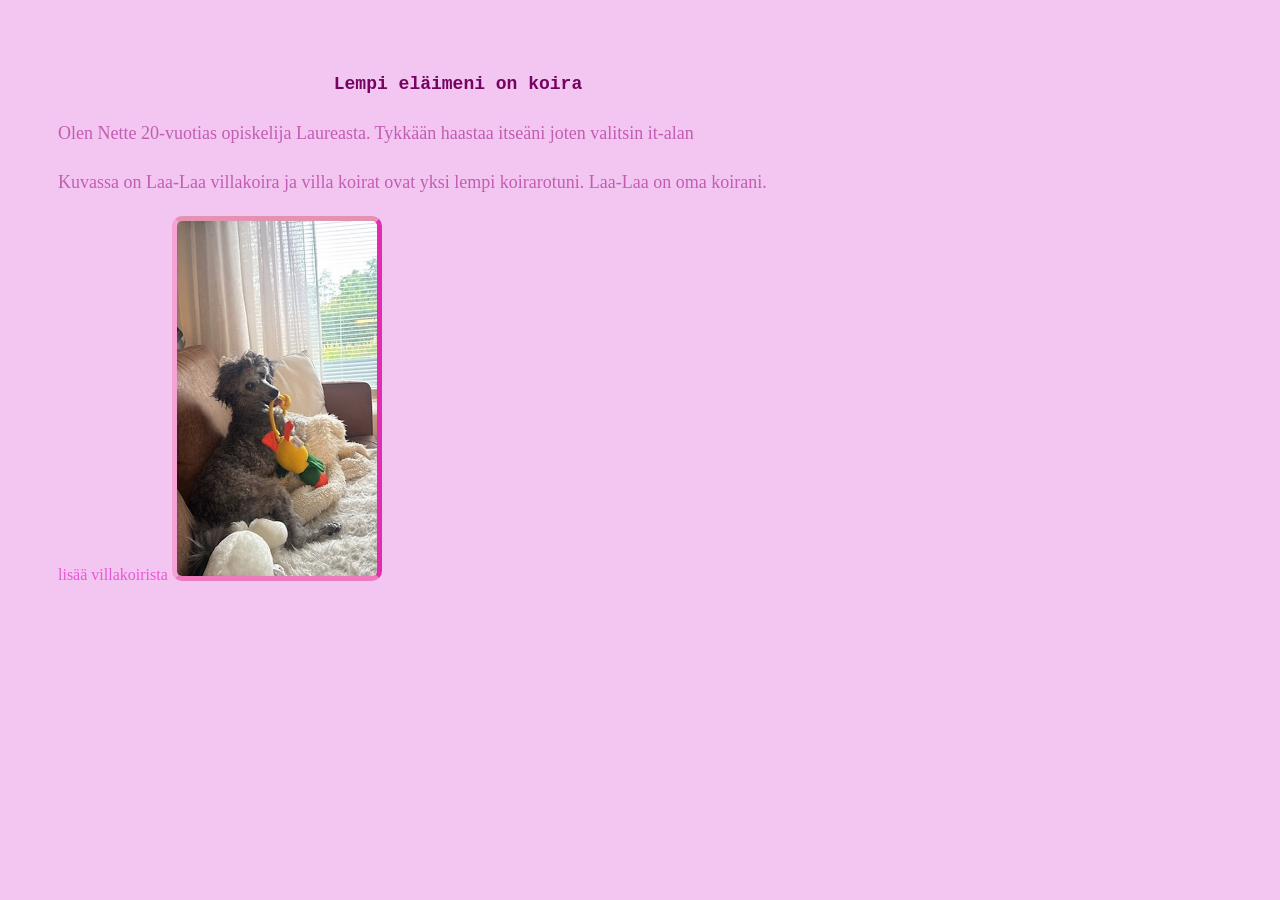
<file: WS01_html_basics/index.html>
<!DOCTYPE html> 
<html lang="fi">
    <head>
        <meta charset="UTF-8">
        <title>Lempieläimeni</title>
        <link rel="stylesheet" href="styles.css">
    </head>
            <body>
                <h1> Lempi eläimeni on koira</h1>
                <p>Olen Nette 20-vuotias opiskelija Laureasta. Tykkään haastaa itseäni joten valitsin it-alan</p>
                <p>Kuvassa on Laa-Laa villakoira ja villa koirat ovat yksi lempi koirarotuni. Laa-Laa on oma koirani.</p>
                <a href="https://villakoirakerho.com">
                    lisää villakoirista
                    </a>
                    <img src="img/8DFB01D8-5E2A-42E1-B245-1EDF67A053D8_4_5005_c.jpeg" target="_blank" 
                    alt="Laalaa leikkii">
                </body>
                    </html>
</file>
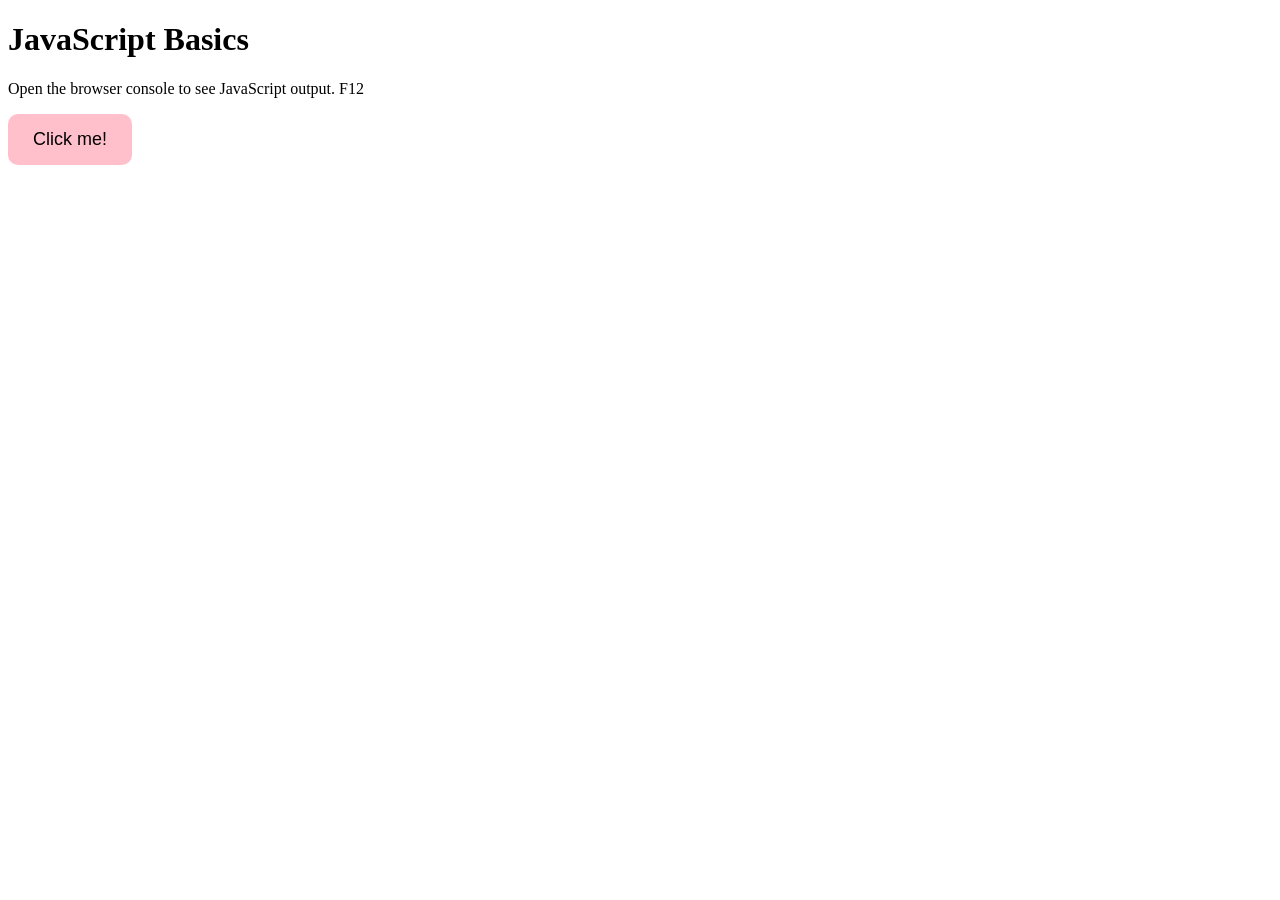
<file: WS02_teht/index.html>
<!DOCTYPE html>
<html lang="en">
<head>
    <meta charset="UTF-8">
    <meta name="viewport" content="width=device-width, initial-scale=1.0">
    <title>JavaScript Basics</title>
    
    <link rel="stylesheet" href="styles.css">
</head>

<body>

    <h1>JavaScript Basics</h1>
    <p>Open the browser console to see JavaScript output. F12</p>
<button id="myButton">Click me!</button>
    <!--Link to JavaScript file-->
    <script src="js/scrip.js"></script> 
    
</body>
</html>
</file>
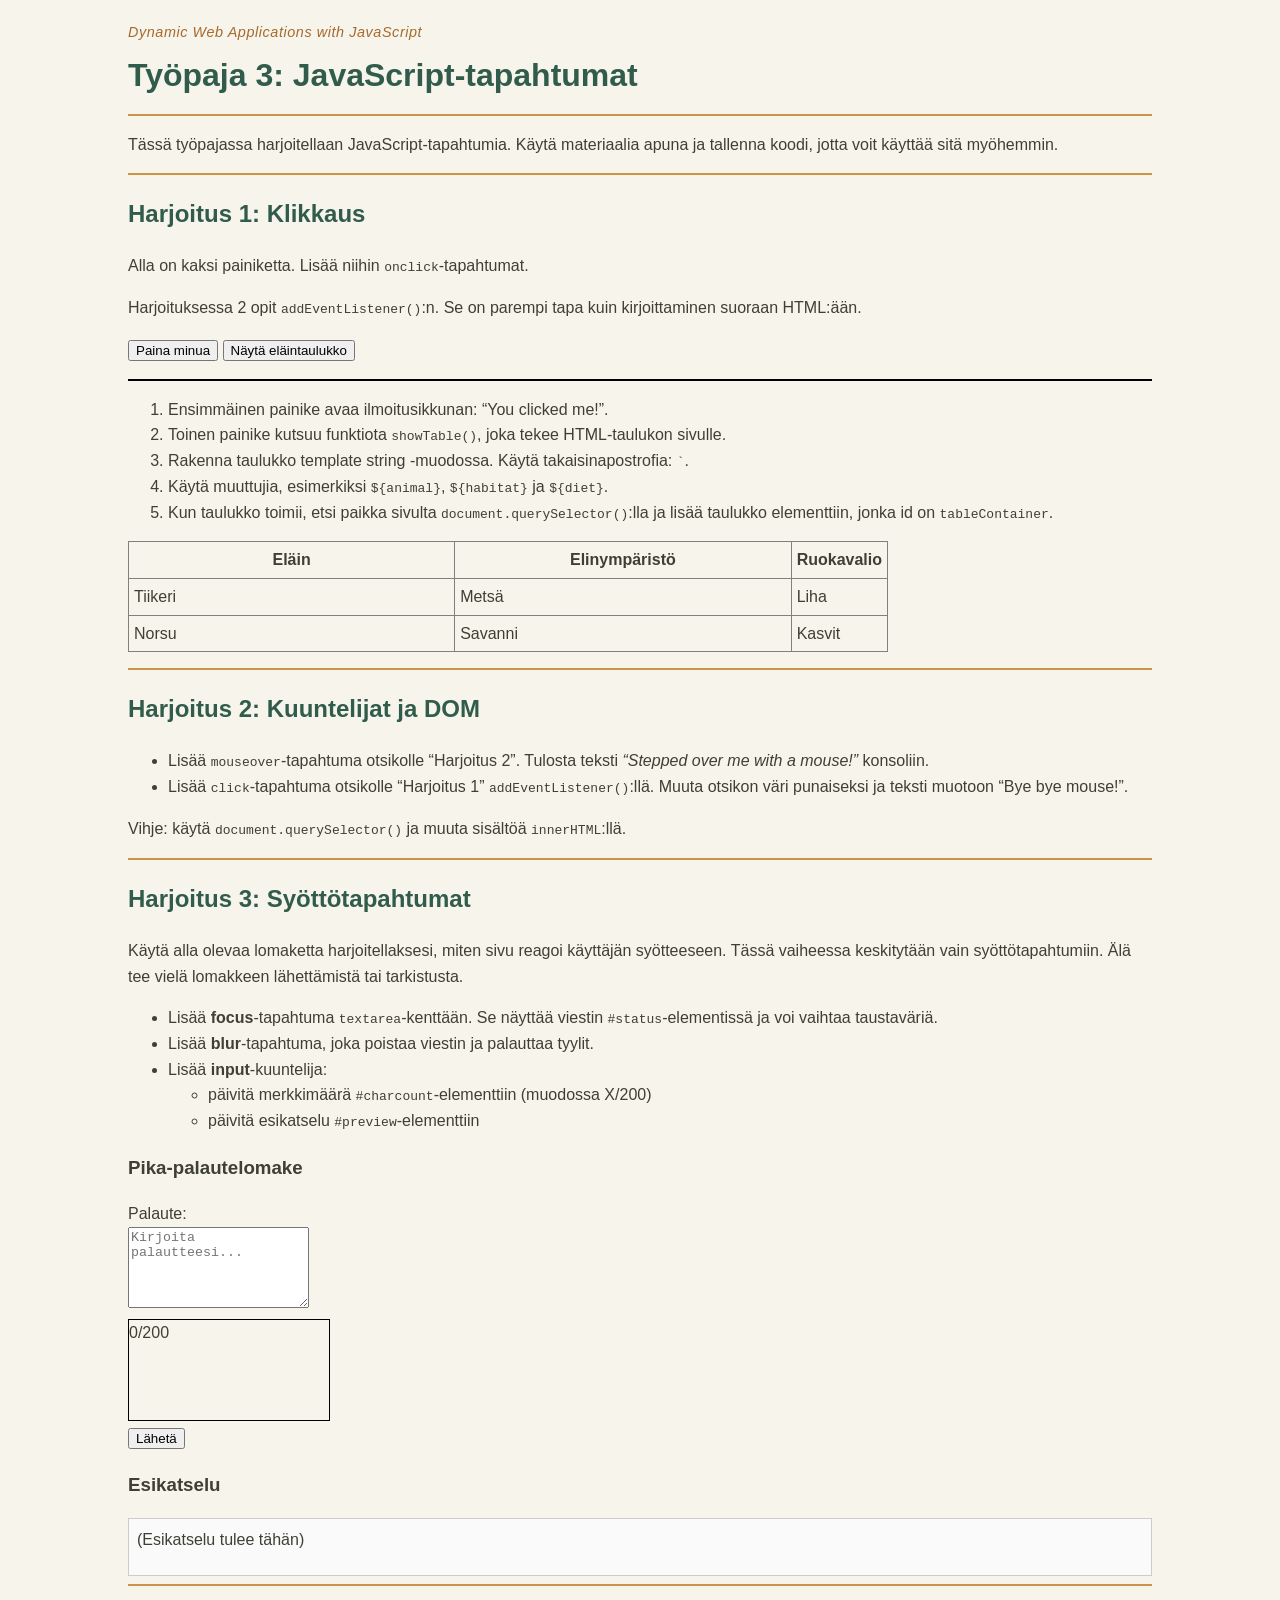
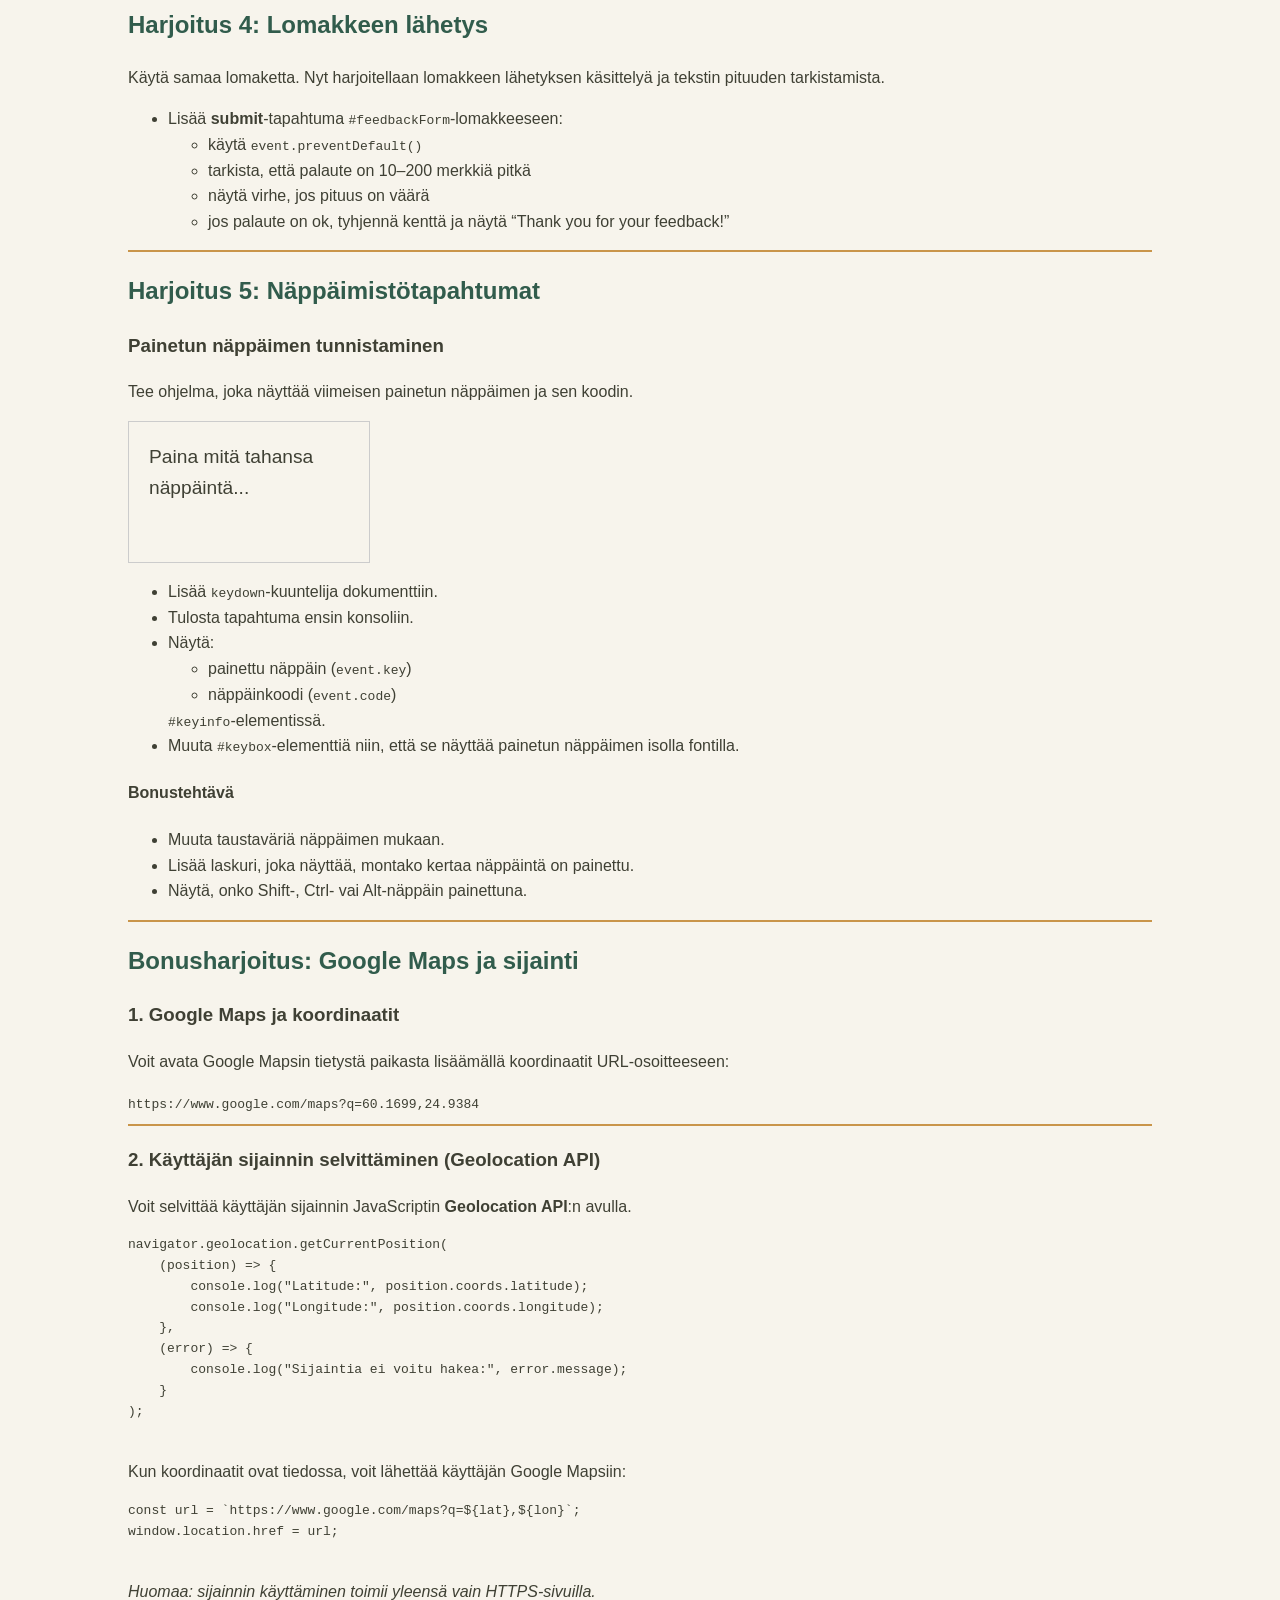
<file: WS03_teht/index.html>
<!DOCTYPE html>
<html lang="fi">
<head>
    <meta charset="utf-8">
    <title>Työpaja 3</title>
    <link rel="stylesheet" href="styles.css">
    <script src="scrip.js" defer></script>
</head>

<body class="ws3">
    <h1>Työpaja 3: JavaScript-tapahtumat</h1>
    <hr>
    <p>
        Tässä työpajassa harjoitellaan JavaScript-tapahtumia.
        Käytä materiaalia apuna ja tallenna koodi, jotta voit käyttää sitä myöhemmin.
    </p>
    <hr>

    <!-- Harjoitus 1 -->
    <h2 id="exercise1">Harjoitus 1: Klikkaus</h2>
    <p>Alla on kaksi painiketta. Lisää niihin <code>onclick</code>-tapahtumat.</p>
    <p>Harjoituksessa 2 opit <code>addEventListener()</code>:n. Se on parempi tapa kuin kirjoittaminen suoraan HTML:ään.</p>

    <p>
     <button onclick="alert('You clicked me!')">Paina minua</button>
      <button onclick="showTable()">Näytä eläintaulukko</button>
    </p>

    <div id="tableContainer"></div>

    <ol>
        <li>Ensimmäinen painike avaa ilmoitusikkunan: “You clicked me!”.</li>
        <li>Toinen painike kutsuu funktiota <code>showTable()</code>, joka tekee HTML-taulukon sivulle.</li>
        <li>Rakenna taulukko template string -muodossa. Käytä takaisinapostrofia: <code>`</code>.</li>
        <li>Käytä muuttujia, esimerkiksi <code>${animal}</code>, <code>${habitat}</code> ja <code>${diet}</code>.</li>
        <li>Kun taulukko toimii, etsi paikka sivulta <code>document.querySelector()</code>:lla ja lisää taulukko elementtiin, jonka id on <code>tableContainer</code>.</li>
    </ol>

    <table id="example" class="display">
        <thead>
            <tr>
                <th>Eläin</th>
                <th>Elinympäristö</th>
                <th>Ruokavalio</th>
            </tr>
        </thead>
        <tbody>
            <tr>
                <td>Tiikeri</td>
                <td>Metsä</td>
                <td>Liha</td>
            </tr>
            <tr>
                <td>Norsu</td>
                <td>Savanni</td>
                <td>Kasvit</td>
            </tr>
        </tbody>
    </table>

    <hr>

    <!-- Harjoitus 2 -->
    <h2 id="exercise2">Harjoitus 2: Kuuntelijat ja DOM</h2>
    <ul>
        <li>Lisää <code>mouseover</code>-tapahtuma otsikolle “Harjoitus 2”. Tulosta teksti <em>“Stepped over me with a mouse!”</em> konsoliin.</li>
        <li>Lisää <code>click</code>-tapahtuma otsikolle “Harjoitus 1” <code>addEventListener()</code>:llä. Muuta otsikon väri punaiseksi ja teksti muotoon “Bye bye mouse!”.</li>
    </ul>
    <p>Vihje: käytä <code>document.querySelector()</code> ja muuta sisältöä <code>innerHTML</code>:llä.</p>

    <hr>

    <!-- Harjoitus 3 -->
    <h2>Harjoitus 3: Syöttötapahtumat</h2>
    <p>
        Käytä alla olevaa lomaketta harjoitellaksesi, miten sivu reagoi käyttäjän syötteeseen.
        Tässä vaiheessa keskitytään vain syöttötapahtumiin. Älä tee vielä lomakkeen lähettämistä tai tarkistusta.
    </p>

    <ul>
        <li>Lisää <strong>focus</strong>-tapahtuma <code>textarea</code>-kenttään. Se näyttää viestin <code>#status</code>-elementissä ja voi vaihtaa taustaväriä.</li>
        <li>Lisää <strong>blur</strong>-tapahtuma, joka poistaa viestin ja palauttaa tyylit.</li>
        <li>Lisää <strong>input</strong>-kuuntelija:
            <ul>
                <li>päivitä merkkimäärä <code>#charcount</code>-elementtiin (muodossa X/200)</li>
                <li>päivitä esikatselu <code>#preview</code>-elementtiin</li>
            </ul>
        </li>
    </ul>

    <h3>Pika-palautelomake</h3>

    <form id="feedbackForm" novalidate>
        <label for="feedback">Palaute:</label><br>
        <textarea id="feedback" placeholder="Kirjoita palautteesi..." rows="5"></textarea><br>

        <div style="margin: 4px 0;">
            <span id="charcount">0/200</span>
            <span id="status" aria-live="polite" style="margin-left: 8px; color: #666;"></span>
        </div>

        <button id="sendBtn" type="submit">Lähetä</button>
    </form>

    <h3>Esikatselu</h3>
    <div id="preview" style="border: 1px solid #ccc; padding: 8px; min-height: 40px; background: #fafafa;">
        (Esikatselu tulee tähän)
    </div>

    <hr>

    <!-- Harjoitus 4 -->
    <h2>Harjoitus 4: Lomakkeen lähetys</h2>
    <p>
        Käytä samaa lomaketta. Nyt harjoitellaan lomakkeen lähetyksen käsittelyä ja tekstin pituuden tarkistamista.
    </p>

    <ul>
        <li>Lisää <strong>submit</strong>-tapahtuma <code>#feedbackForm</code>-lomakkeeseen:
            <ul>
                <li>käytä <code>event.preventDefault()</code></li>
                <li>tarkista, että palaute on 10–200 merkkiä pitkä</li>
                <li>näytä virhe, jos pituus on väärä</li>
                <li>jos palaute on ok, tyhjennä kenttä ja näytä “Thank you for your feedback!”</li>
            </ul>
        </li>
    </ul>

    <hr>

    <!-- Harjoitus 5 -->
    <h2>Harjoitus 5: Näppäimistötapahtumat</h2>

    <h3>Painetun näppäimen tunnistaminen</h3>

    <p>
        Tee ohjelma, joka näyttää viimeisen painetun näppäimen ja sen koodin.
    </p>

    <div id="keybox" style="padding: 20px; border: 1px solid #ccc; font-size: 1.2em;">
        Paina mitä tahansa näppäintä...
    </div>

    <p id="keyinfo"></p>

    <ul>
        <li>Lisää <code>keydown</code>-kuuntelija dokumenttiin.</li>
        <li>Tulosta tapahtuma ensin konsoliin.</li>
        <li>Näytä:
            <ul>
                <li>painettu näppäin (<code>event.key</code>)</li>
                <li>näppäinkoodi (<code>event.code</code>)</li>
            </ul>
            <code>#keyinfo</code>-elementissä.
        </li>
        <li>
            Muuta <code>#keybox</code>-elementtiä niin, että se näyttää painetun näppäimen isolla fontilla.
        </li>
    </ul>

    <h4>Bonustehtävä</h4>
    <ul>
        <li>Muuta taustaväriä näppäimen mukaan.</li>
        <li>Lisää laskuri, joka näyttää, montako kertaa näppäintä on painettu.</li>
        <li>Näytä, onko Shift-, Ctrl- vai Alt-näppäin painettuna.</li>
    </ul>

    <hr>

    <!-- Bonusharjoitus -->
    <h2>Bonusharjoitus: Google Maps ja sijainti</h2>

    <h3>1. Google Maps ja koordinaatit</h3>
    <p>
        Voit avata Google Mapsin tietystä paikasta lisäämällä koordinaatit URL-osoitteeseen:
    </p>
    <code>https://www.google.com/maps?q=60.1699,24.9384</code>

    <hr>

    <h3>2. Käyttäjän sijainnin selvittäminen (Geolocation API)</h3>
    <p>
        Voit selvittää käyttäjän sijainnin JavaScriptin <strong>Geolocation API</strong>:n avulla.
    </p>

    <pre>
navigator.geolocation.getCurrentPosition(
    (position) => {
        console.log("Latitude:", position.coords.latitude);
        console.log("Longitude:", position.coords.longitude);
    },
    (error) => {
        console.log("Sijaintia ei voitu hakea:", error.message);
    }
);
    </pre>

    <p>Kun koordinaatit ovat tiedossa, voit lähettää käyttäjän Google Mapsiin:</p>

    <pre>
const url = `https://www.google.com/maps?q=${lat},${lon}`;
window.location.href = url;
    </pre>

    <p><em>Huomaa: sijainnin käyttäminen toimii yleensä vain HTTPS-sivuilla.</em></p>

</body>
</html>
</file>
<file: WS01_html_basics/styles.css>
/*style the whole page*/
     body {
        background-color: #d16aba;
        max-width: 800px;
        background-color: #f2c6f0;
        padding: 50px;

     }   
     /*style the main heading*/
     h1{
        color: #ea7fd6;
        font-size: 36px;
        font-family:'Courier New';
        text-align: center;
        margin-bottom: 20px;
     }
/*style all paragraphs*/    
    h1 {
        color: #750461;
        font-size: 18px;
        line-height: 1.6;
    
    }

    p {
        color: #c35db2;
        font-size: 18px;
        line-height: 1.6;
        margin-bottom: 20px;
    }

    /*Style the image*/
     img{
            max-width: 100%;
            width: 200px;
            border-radius: 10px;
            border-left: 5px solid #f5a2d7;
            border-right: 5px solid #e12cae;
            border-top: 5px solid #e491b2;
            border-bottom: 5px solid #ed7abd;
        }
        /*Style links*/
        /*change the link color*/
        a {
            color: #e858d3;
            text-decoration: none;
        }   
            
            /*Style links when the mouse is over them*/
      /*Remove the underline*/
</file>
<file: WS02_teht/styles.css>
button {
    background-color: pink;
    color: black;
    padding: 15px 25px;
    border: none;
    border-radius: 10px;
    font-size: 18px;
    cursor: pointer;
}

button:hover {
    background-color: hotpink;
}
</file>
<file: WS03_teht/styles.css>
body {
  font-family: "Trebuchet MS", Helvetica, sans-serif;
  color: #333333;
  margin: 20px;
}
.ws3 {
  max-width: 1080px;
  margin: 0 auto;
  padding: 0 28px 40px;
  box-sizing: border-box;
  background: #f7f4ec;
  color: #3f4034;
  line-height: 1.6;
}
h1:before {
  content: "Dynamic Web Applications with JavaScript";
  display: block;
  font-size: 60%;
  font-style: italic;
}
.ws3 h1 {
  margin-bottom: 12px;
  color: #315c4c;
  font-size: 2em;
  font-weight: 600;
}
.ws3 h1::before {
  margin-bottom: 6px;
  color: #a66a2c;
  font-size: 45%;
  font-weight: 400;
  letter-spacing: 0.04em;
}
.ws3 h2 {
  color: #315c4c;
}
.ws3 hr {
  border: 0;
  border-top: 2px solid #c9954a;
}
.red-box {
  background: red;
  width: 50px;
  height: 50px;
}
.no-border {
  border: 0;
  height: auto;
  padding: 0;
  margin: 0;
}
.red,
.error,
.error textarea,
.error input {
  border-color: red;
  color: red;
}
div.border {
  border: 1px solid black;
  padding: 5px;
  float: left;
}
.clear {
  clear: both;
}
.ws3 div,
.ws4.div {
  width: 200px;
  height: 100px;
  border: 1px solid black;
}
.ws3 #tableContainer,
.ws3 #preview {
  width: auto;
  height: auto;
}
.ws3 table.display {
  width: 100%;
  max-width: 760px;
  margin: 16px 0;
}
.ws3 pre {
  max-width: 100%;
  overflow-x: auto;
  white-space: pre-wrap;
  overflow-wrap: anywhere;
}
.ws3 table,
.ws3 tr,
.ws3 td {
  margin: 10px;
  padding: 10px;
}
.ws3 table,
.ws3 tr,
.ws3 td,
.ws3 th,
.ws5 table,
ws5.tr,
ws5.td {
  border: 1px solid gray;
  width: 50%;
  border-collapse: collapse;
  padding: 5px;
}
table.display {
  width: 80%;
}
.ws4 img {
  position: relative;
  left: 0px;
}
.ws5 div {
  width: 200px;
  margin: 20px;
  padding: 20px;
  border: 1px solid black;
}
.ws5 span {
  display: none;
}
.ws5 .error span {
  display: block;
}
.ws6 div {
  margin-bottom: 10px;
}
.ws6 table,
.ws6 tr,
.ws6 td,
.ws7 table,
.ws7 tr,
.ws7 td {
  border: 1px solid gray;
  width: 50%;
}
.ws7 div {
  min-width: 200px;
  width: auto;
  min-height: 200px;
  height: auto;
  border: 1px solid black;
}
.ws8 table {
  border-collapse: collapse;
  width: 700px;
  border: 1px solid black;
}
.ws8 th,
.ws8 td {
  padding: 4px;
  font-family: Verdana;
  font-size: 12px;
}
.ws8 tr:nth-child(even) {
  background-color: #f2f2f2;
}
.ws8 th,
.ws8 td {
  border: 1px solid #ddd;
}
.ws8 td {
  height: 40px;
  text-align: center;
  vertical-align: middle;
}
.ws8 img {
  width: 100px;
}
#jsondata,
#rawdata,
#weatherdata {
  border: 1px solid black;
  padding: 10px;
}
.ws9 div {
  width: 200px;
  height: 100px;
  border: 1px solid black;
}
#ajax {
  width: 80%;
  height: 500px;
  border: 1px solid black;
  overflow: auto;
  padding: 20px;
}
.ws-9 #main-content {
  width: 100%;
  height: auto;
  border: 0;
}
</file>
